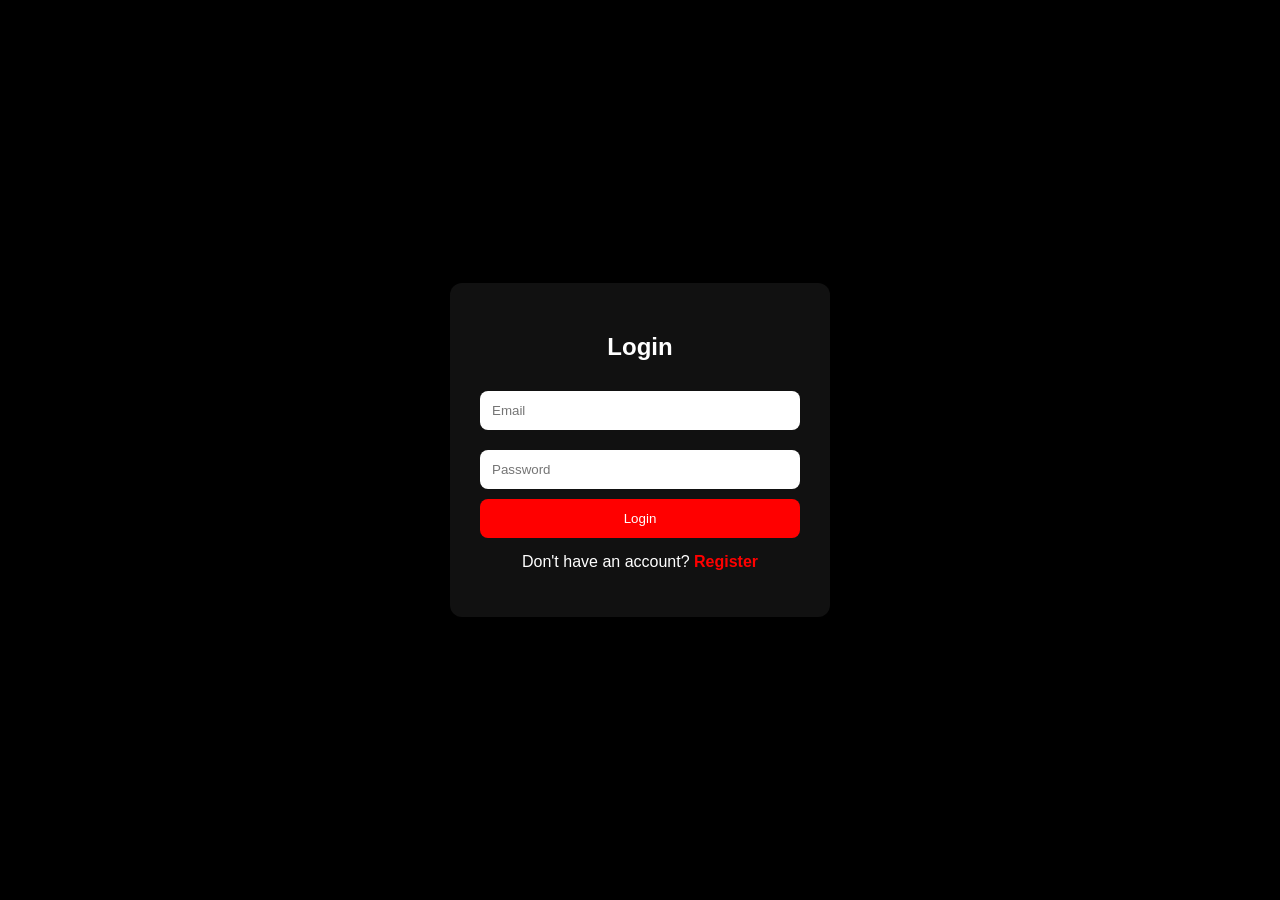
<file: Frontend/login.html>
<!DOCTYPE html>
<html>
<head>
    <title>Login - MovieHub</title>
    <link rel="stylesheet" href="login.css">
</head>
<body>

<div class="login-container">

    <h2>Login</h2>

    <input
        type="email"
        id="email"
        placeholder="Email">

    <input
        type="password"
        id="password"
        placeholder="Password">

    <button id="login-btn">
        Login
    </button>

     <p class="register-link">
        Don't have an account?
        <a href="register.html">Register</a>
    </p>

</div>

<script src="login.js"></script>

</body>
</html>
</file>
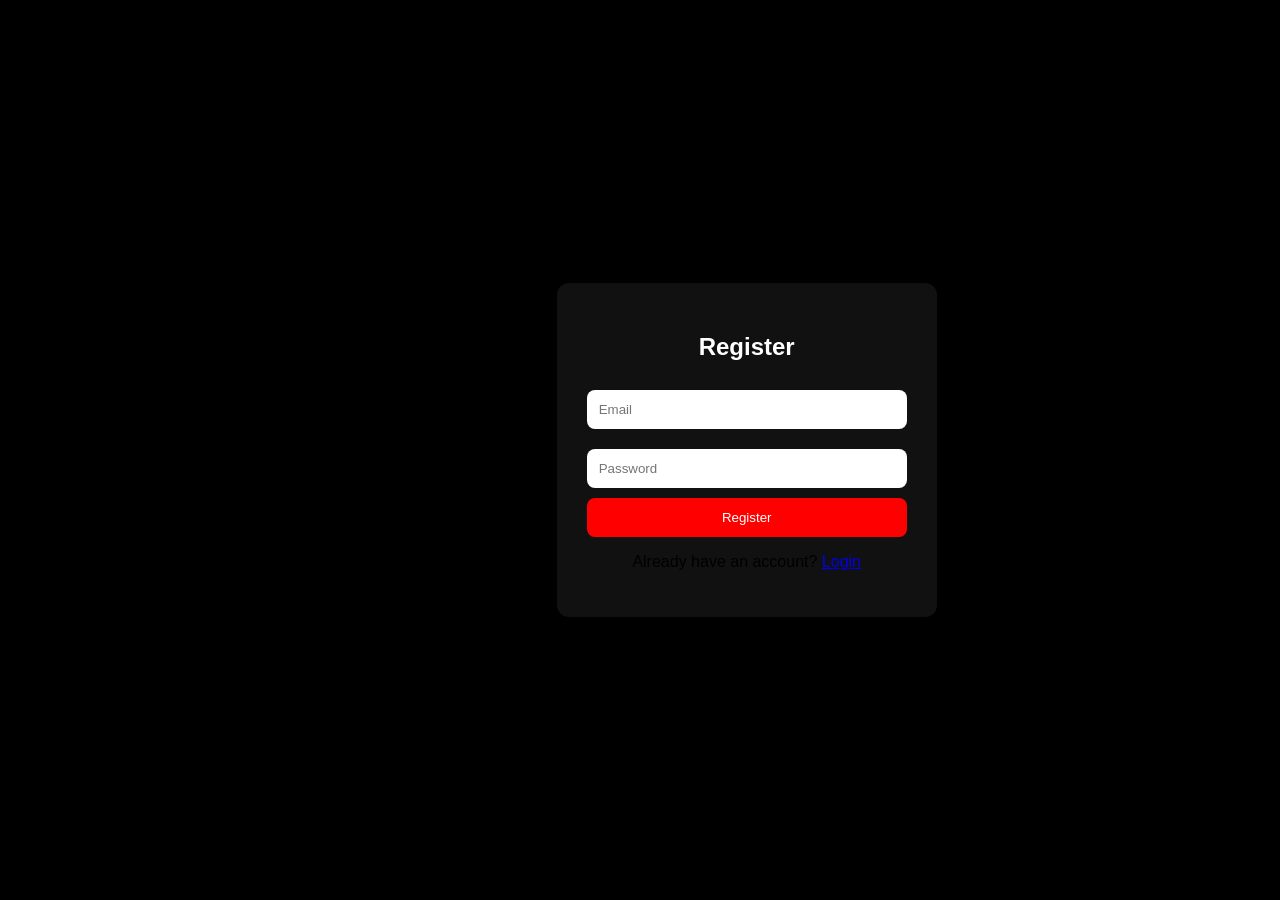
<file: Frontend/register.html>
<!DOCTYPE html>
<html>
<head>
    <title>Register</title>
</head>
<body>

<h1>Register Page</h1>

</body>
</html><!DOCTYPE html>
<html>
<head>
    <title>Register - MovieHub</title>
    <link rel="stylesheet" href="register.css">
</head>
<body>

<div class="login-container">

    <h2>Register</h2>

    <input
        type="email"
        id="email"
        placeholder="Email">

    <input
        type="password"
        id="password"
        placeholder="Password">

    <button id="register-btn">
        Register
    </button>

    <p>
        Already have an account?
        <a href="login.html">Login</a>
    </p>

</div>

<script src="register.js"></script>

</body>
</html>
</file>
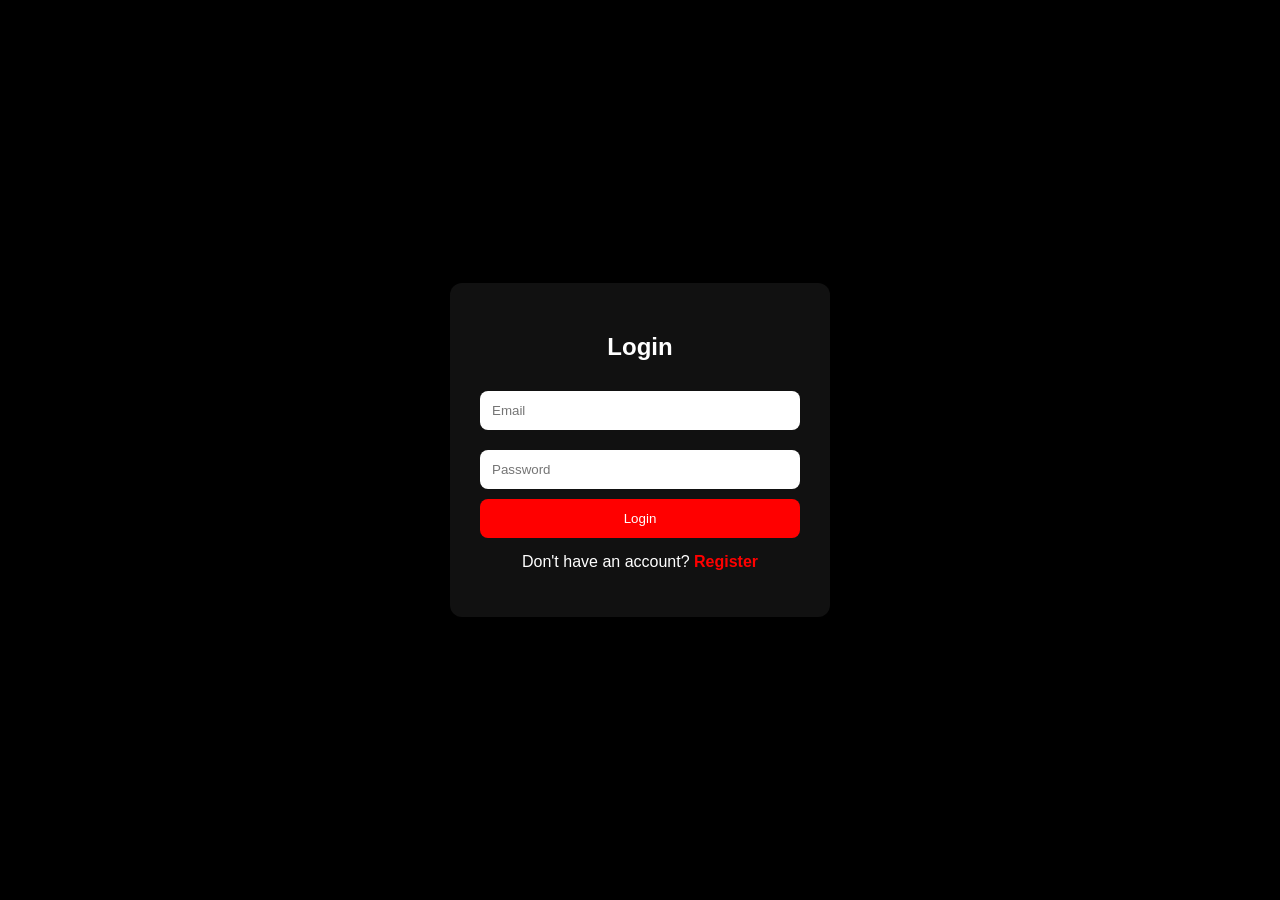
<file: Frontend/Login/login.html>
<!DOCTYPE html>
<html>
<head>
    <title>Login - MovieHub</title>
    <link rel="stylesheet" href="login.css">
</head>
<body>

<div class="login-container">

    <h2>Login</h2>

    <input
        type="email"
        id="email"
        placeholder="Email">

    <input
        type="password"
        id="password"
        placeholder="Password">

    <button id="login-btn">
        Login
    </button>

     <p class="register-link">
        Don't have an account?
        <a href="../Register/register.html">Register</a>
    </p>

</div>

<script src="login.js"></script>

</body>
</html>
</file>
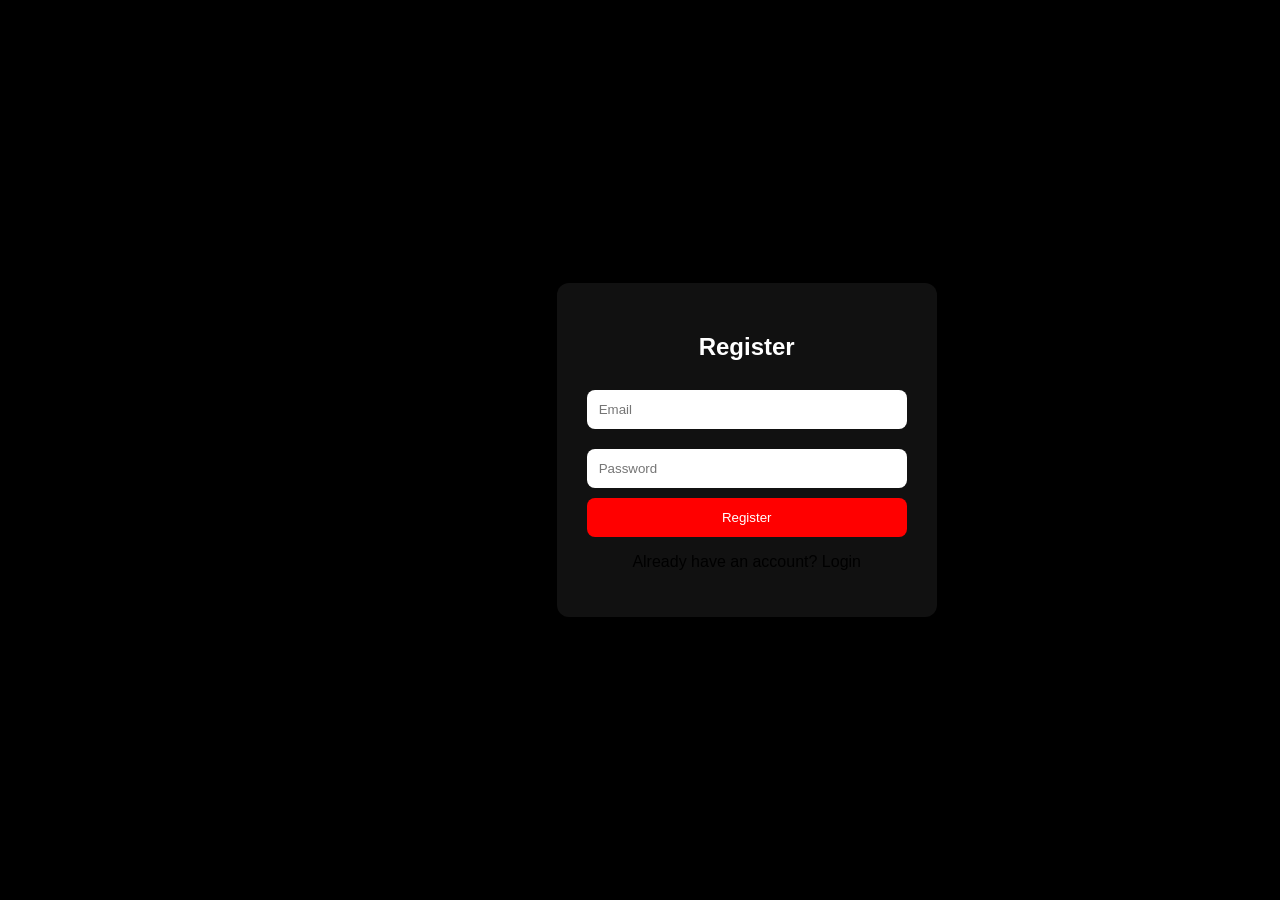
<file: Frontend/Register/register.html>
<!DOCTYPE html>
<html>
<head>
    <title>Register</title>
</head>
<body>

<h1>Register Page</h1>

</body>
</html><!DOCTYPE html>
<html>
<head>
    <title>Register - MovieHub</title>
    <link rel="stylesheet" href="../Register/register.css">
</head>
<body>

<div class="login-container">

    <h2>Register</h2>

    <input
        type="email"
        id="email"
        placeholder="Email">

    <input
        type="password"
        id="password"
        placeholder="Password">

    <button id="register-btn">
        Register
    </button>

    <p>
        Already have an account?
        <a href="../Login/login.html"></a>Login</a>
    </p>

</div>

<script src="register.js"></script>

</body>
</html>
</file>
<file: Frontend/login.css>
body{
    background:black;
    display:flex;
    justify-content:center;
    align-items:center;
    height:100vh;
    margin:0;
    font-family:Arial,sans-serif;
}

.login-container{
    background:#111;
    padding:30px;
    border-radius:12px;
    width:320px;
    text-align:center;
}

h2{
    color:white;
}

input{
    width:100%;
    padding:12px;
    margin:10px 0;
    border:none;
    border-radius:8px;
    box-sizing:border-box;
}

button{
    width:100%;
    padding:12px;
    background:red;
    color:white;
    border:none;
    border-radius:8px;
    cursor:pointer;
}
.register-link{
    color:white;
    margin-top:15px;
}

.register-link a{
    color:red;
    text-decoration:none;
    font-weight:bold;
}
</file>
<file: Frontend/register.css>
body{
    background:black;
    display:flex;
    justify-content:center;
    align-items:center;
    height:100vh;
    margin:0;
    font-family:Arial,sans-serif;
}

.login-container{
    background:#111;
    padding:30px;
    border-radius:12px;
    width:320px;
    text-align:center;
}

h2{
    color:white;
}

input{
    width:100%;
    padding:12px;
    margin:10px 0;
    border:none;
    border-radius:8px;
    box-sizing:border-box;
}

button{
    width:100%;
    padding:12px;
    background:red;
    color:white;
    border:none;
    border-radius:8px;
    cursor:pointer;
}
.register-link{
    color:white;
    margin-top:15px;
}

.register-link a{
    color:red;
    text-decoration:none;
    font-weight:bold;
}
</file>
<file: Frontend/Login/login.css>
body{
    background:black;
    display:flex;
    justify-content:center;
    align-items:center;
    height:100vh;
    margin:0;
    font-family:Arial,sans-serif;
}

.login-container{
    background:#111;
    padding:30px;
    border-radius:12px;
    width:320px;
    text-align:center;
}

h2{
    color:white;
}

input{
    width:100%;
    padding:12px;
    margin:10px 0;
    border:none;
    border-radius:8px;
    box-sizing:border-box;
}

button{
    width:100%;
    padding:12px;
    background:red;
    color:white;
    border:none;
    border-radius:8px;
    cursor:pointer;
}
.register-link{
    color:white;
    margin-top:15px;
}

.register-link a{
    color:red;
    text-decoration:none;
    font-weight:bold;
}
</file>
<file: Frontend/Register/register.css>
body{
    background:black;
    display:flex;
    justify-content:center;
    align-items:center;
    height:100vh;
    margin:0;
    font-family:Arial,sans-serif;
}

.login-container{
    background:#111;
    padding:30px;
    border-radius:12px;
    width:320px;
    text-align:center;
}

h2{
    color:white;
}

input{
    width:100%;
    padding:12px;
    margin:10px 0;
    border:none;
    border-radius:8px;
    box-sizing:border-box;
}

button{
    width:100%;
    padding:12px;
    background:red;
    color:white;
    border:none;
    border-radius:8px;
    cursor:pointer;
}
.register-link{
    color:white;
    margin-top:15px;
}

.register-link a{
    color:red;
    text-decoration:none;
    font-weight:bold;
}
</file>
